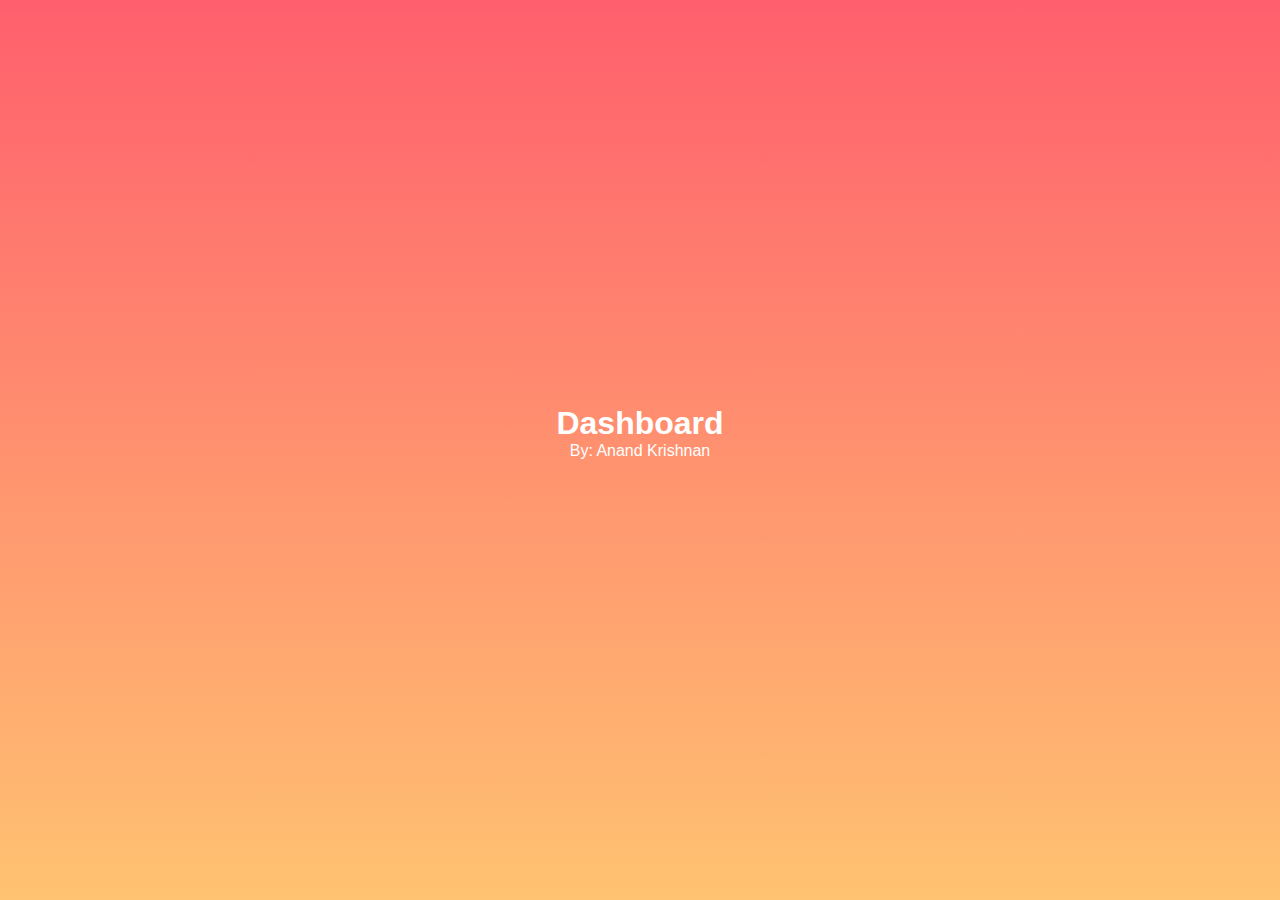
<file: index.html>
<html lang="en">
    <head>
        <meta name="google-signin-scope" content="profile email">
        <meta name="google-signin-client_id" content="400239220637-7qpgk47cl8f04qraee94gdkntml1nmv9.apps.googleusercontent.com">
        <script src="https://apis.google.com/js/platform.js" async defer></script>
        <link rel="shortcut icon" href="#">

        <meta charset="UTF-8" />
        <meta name="viewport" content = "width=device-width, initial-scale=1.0" />
        <meta http-equiv="X-UA-Compatible" content="ie=edge" />
        <title>Dashboard</title>
    </head>
    <link id="pagestyle" rel="stylesheet" type="text/css" href="login.css">

    <body>  
        <h1>Dashboard</h1>
        <p>By: Anand Krishnan</p>
        <br>
        <br>

        <div class="g-signin2" data-onsuccess="onSignIn" data-theme="dark"></div>
        <script>
            function onSignIn(googleUser) {
              // Useful data for your client-side scripts:
              var profile = googleUser.getBasicProfile();
              console.log("ID: " + profile.getId()); // Don't send this directly to your server!
              console.log('Full Name: ' + profile.getName());
              console.log('Given Name: ' + profile.getGivenName());
              console.log('Family Name: ' + profile.getFamilyName());
              console.log("Image URL: " + profile.getImageUrl());
              console.log("Email: " + profile.getEmail());
      
              // The ID token you need to pass to your backend:
              var id_token = googleUser.getAuthResponse().id_token;
              console.log("ID Token: " + id_token);
              window.location.href = "./main.html";
            }
          </script>

    </body>
 
</html>
</file>
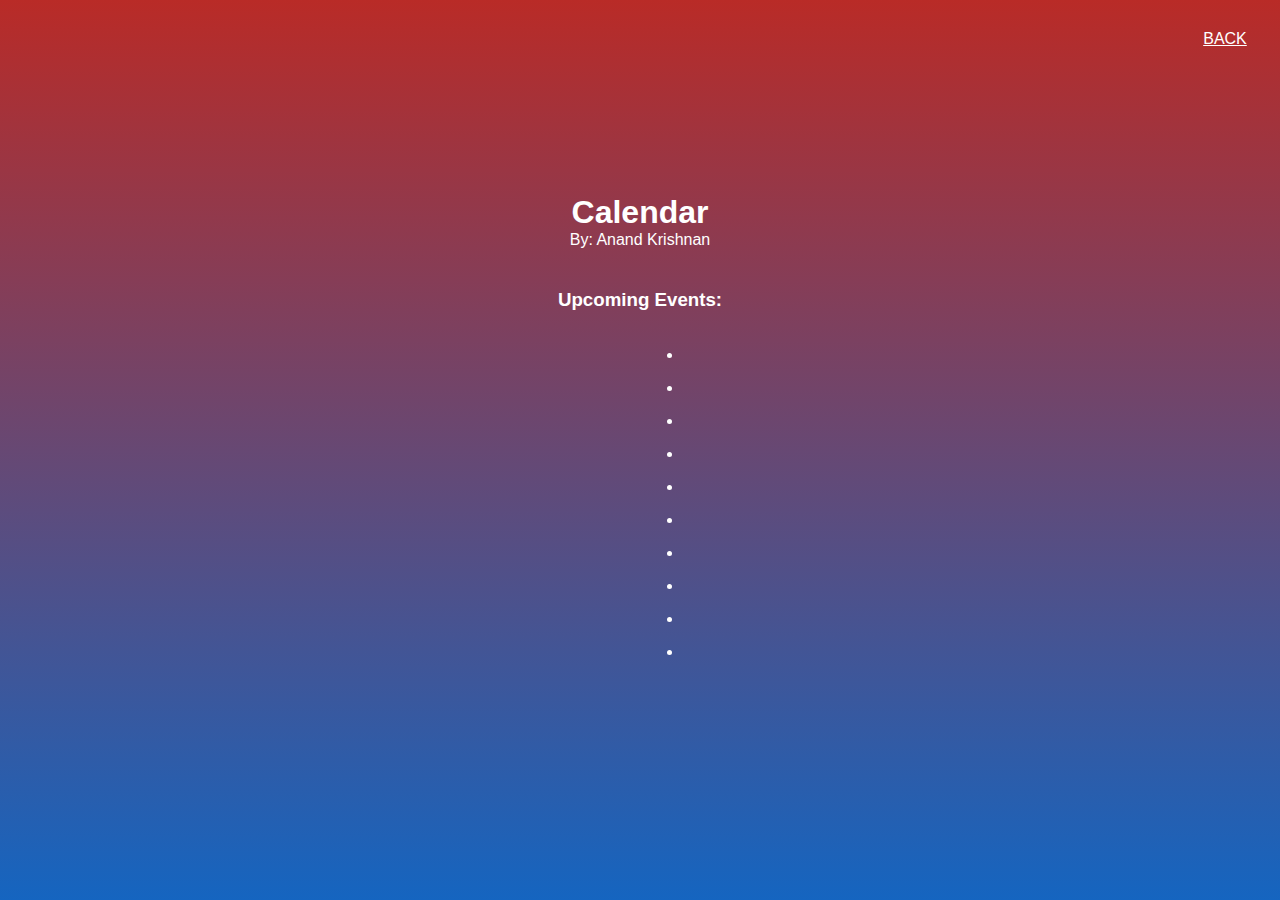
<file: calendar.html>
<!DOCTYPE html>
<html>
    <head>
        <meta charset="utf-8" />
        <meta name="viewport" content = "width=device-width, initial-scale=1.0"/>
        <link rel="shortcut icon" href="#">

        <link rel = "stylesheet" href ="./style.css" />
        <meta http-equiv="X-UA-Compatible" content="ie=edge" />
        <title>Calendar</title>

        <style>
          .calendarTitle {
            padding: 20px;
            margin-top: 20px;
          }

          #event {
            margin: 15px;
            margin-left: 100px;
          }

          .listOfEvents {
            margin-bottom: 30px;
          }
          
        </style>
    </head>

    <body>  
        <div class="back">
          <div class="back_button"><a class="back_e" href="main.html">Back</a></div>
        </div>
    
        <h1>Calendar</h1>
        <p>By: Anand Krishnan</p>

        <!--Add buttons to initiate auth sequence and sign out-->
        <button id="authorize_button" style="display: none;">Authorize</button>

        <div class="calendarTitle">
          <h3>Upcoming Events: </h3>
        </div>

        <div class="listOfEvents">
          <ul>
            <li id = event class = "event1"></li>
            <li id = event class = "event2"></li>
            <li id = event class = "event3"></li>
            <li id = event class = "event4"></li>
            <li id = event class = "event5"></li>
            <li id = event class = "event6"></li>
            <li id = event class = "event7"></li>
            <li id = event class = "event8"></li>
            <li id = event class = "event9"></li>
            <li id = event class = "event10"></li>
          </ul>
        </div>

        <button id="signout_button" style="display: none;">Sign Out</button>
    
        <pre id="content" style="white-space: pre-wrap;"></pre>

    
        <script type="text/javascript">
          // Client ID and API key from the Developer Console
          var CLIENT_ID = "400239220637-7qpgk47cl8f04qraee94gdkntml1nmv9.apps.googleusercontent.com";
          var API_KEY = 'AIzaSyD73aKhfLGb0tsq9qffeX972gLT_LICrok';
    
          // Array of API discovery doc URLs for APIs used by the quickstart
          var DISCOVERY_DOCS = ["https://www.googleapis.com/discovery/v1/apis/calendar/v3/rest"];
    
          // Authorization scopes required by the API; multiple scopes can be
          // included, separated by spaces.
          var SCOPES = "https://www.googleapis.com/auth/calendar.readonly";
    
          var authorizeButton = document.getElementById('authorize_button');
          var signoutButton = document.getElementById('signout_button');

          //DOM elements:
          let eventsContent = document.querySelector(".events");

          /**
           *  On load, called to load the auth2 library and API client library.
           */
          function handleClientLoad() {
            gapi.load('client:auth2', initClient);
          }
    
          /**
           *  Initializes the API client library and sets up sign-in state
           *  listeners.
           */
          function initClient() {
            gapi.client.init({
              apiKey: API_KEY,
              clientId: CLIENT_ID,
              discoveryDocs: DISCOVERY_DOCS,
              scope: SCOPES
            }).then(function () {
              // Listen for sign-in state changes.
              gapi.auth2.getAuthInstance().isSignedIn.listen(updateSigninStatus);
    
              // Handle the initial sign-in state.
              updateSigninStatus(gapi.auth2.getAuthInstance().isSignedIn.get());
              authorizeButton.onclick = handleAuthClick;
              signoutButton.onclick = handleSignoutClick;
            }, function(error) {
              appendPre(JSON.stringify(error, null, 2));
            });
          }
    
          /**
           *  Called when the signed in status changes, to update the UI
           *  appropriately. After a sign-in, the API is called.
           */
          function updateSigninStatus(isSignedIn) {
            if (isSignedIn) {
              authorizeButton.style.display = 'none';
              signoutButton.style.display = 'block';
              listUpcomingEvents();
            } else {
              authorizeButton.style.display = 'block';
              signoutButton.style.display = 'none';
            }
          }
    
          /**
           *  Sign in the user upon button click.
           */
          function handleAuthClick(event) {
            gapi.auth2.getAuthInstance().signIn();
          }
    
          /**
           *  Sign out the user upon button click.
           */
          function handleSignoutClick(event) {
            gapi.auth2.getAuthInstance().signOut();
          }
    
          /**
           * Append a pre element to the body containing the given message
           * as its text node. Used to display the results of the API call.
           *
           * @param {string} message Text to be placed in pre element.
           */
          function appendPre(message) {
            var pre = document.getElementById('content');
            var textContent = document.createTextNode(message + '\n');
            pre.appendChild(textContent);
          }
    
          /**
           * Print the summary and start datetime/date of the next ten events in
           * the authorized user's calendar. If no events are found an
           * appropriate message is printed.
           */
          function listUpcomingEvents() {
            gapi.client.calendar.events.list({
              'calendarId': 'primary',
              'timeMin': (new Date()).toISOString(),
              'showDeleted': false,
              'singleEvents': true,
              'maxResults': 10,
              'orderBy': 'startTime'
            }).then(function(response) {
              var events = response.result.items;

              let content = "";
    
              if (events.length > 0) {
                for (i = 0; i < events.length; i++) {
                  var event = events[i];
                  var when = event.start.dateTime;
                  if (!when) {
                    when = event.start.date;
                  }
                  //appendPre(event.summary + ' (' + when + ')');
                  document.querySelector('.event'+ (i + 1)).textContent = event.summary + ' (' + when + ')';
                  //content += event.summary + ' (' + when + ')\n';
                }
              } else {
                //appendPre('No upcoming events found.');
                document.querySelector('.event1') = 'No upcoming events found on calendar';
              }
            });
          }
    
        </script>
    
        <script async defer src="https://apis.google.com/js/api.js"
          onload="this.onload=function(){};handleClientLoad()"
          onreadystatechange="if (this.readyState === 'complete') this.onload()">
        </script>
    </body>
 
</html>
</file>
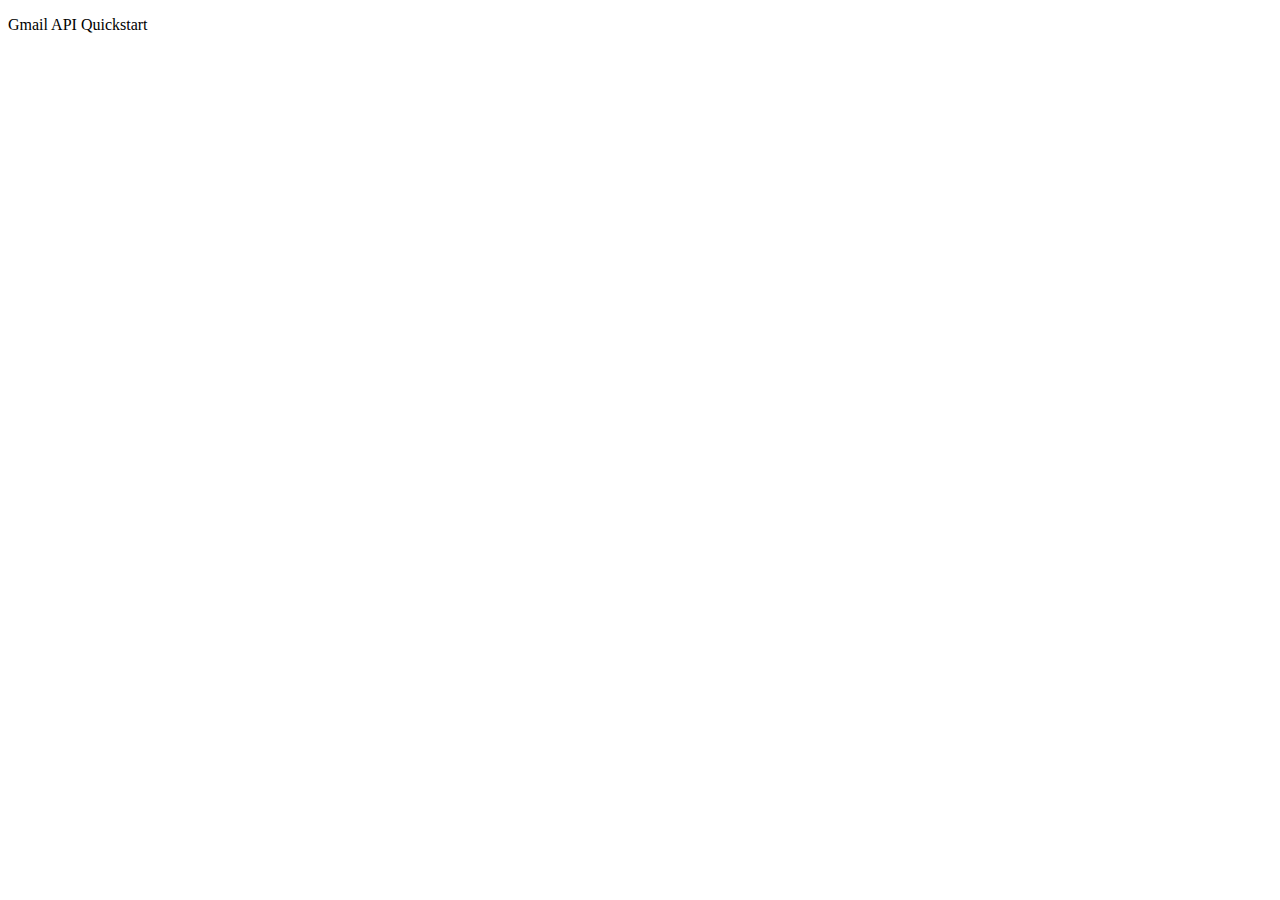
<file: email.html>
<!DOCTYPE html>
<html>
  <head>
    <title>Gmail API Quickstart</title>
    <meta charset="utf-8" />
    <link rel="shortcut icon" href="#">

  </head>
  <body>
    <p>Gmail API Quickstart</p>

    <!--Add buttons to initiate auth sequence and sign out-->
    <button id="authorize_button" style="display: none;">Authorize</button>
    <button id="signout_button" style="display: none;">Sign Out</button>

    <pre id="content" style="white-space: pre-wrap;"></pre>

    <script type="text/javascript">
      // Client ID and API key from the Developer Console
      var CLIENT_ID = '400239220637-7qpgk47cl8f04qraee94gdkntml1nmv9.apps.googleusercontent.com';
      var API_KEY = 'AIzaSyB2kKCGLkiY3zOsJ15URgV1pFkNwSY6VIU';

      // Array of API discovery doc URLs for APIs used by the quickstart
      var DISCOVERY_DOCS = ["https://www.googleapis.com/discovery/v1/apis/gmail/v1/rest"];

      // Authorization scopes required by the API; multiple scopes can be
      // included, separated by spaces.
      var SCOPES = 'https://www.googleapis.com/auth/gmail.readonly';

      var authorizeButton = document.getElementById('authorize_button');
      var signoutButton = document.getElementById('signout_button');

      /**
       *  On load, called to load the auth2 library and API client library.
       */
      function handleClientLoad() {
        gapi.load('client:auth2', initClient);
      }

      /**
       *  Initializes the API client library and sets up sign-in state
       *  listeners.
       */
      function initClient() {
        gapi.client.init({
          apiKey: API_KEY,
          clientId: CLIENT_ID,
          discoveryDocs: DISCOVERY_DOCS,
          scope: SCOPES
        }).then(function () {
          // Listen for sign-in state changes.
          gapi.auth2.getAuthInstance().isSignedIn.listen(updateSigninStatus);

          // Handle the initial sign-in state.
          updateSigninStatus(gapi.auth2.getAuthInstance().isSignedIn.get());
          authorizeButton.onclick = handleAuthClick;
          signoutButton.onclick = handleSignoutClick;
        }, function(error) {
          appendPre(JSON.stringify(error, null, 2));
        });
      }

      /**
       *  Called when the signed in status changes, to update the UI
       *  appropriately. After a sign-in, the API is called.
       */
      function updateSigninStatus(isSignedIn) {
        if (isSignedIn) {
          authorizeButton.style.display = 'none';
          signoutButton.style.display = 'block';
          listLabels();
        } else {
          authorizeButton.style.display = 'block';
          signoutButton.style.display = 'none';
        }
      }

      /**
       *  Sign in the user upon button click.
       */
      function handleAuthClick(event) {
        gapi.auth2.getAuthInstance().signIn();
      }

      /**
       *  Sign out the user upon button click.
       */
      function handleSignoutClick(event) {
        gapi.auth2.getAuthInstance().signOut();
      }

      /**
       * Append a pre element to the body containing the given message
       * as its text node. Used to display the results of the API call.
       *
       * @param {string} message Text to be placed in pre element.
       */
      function appendPre(message) {
        var pre = document.getElementById('content');
        var textContent = document.createTextNode(message + '\n');
        pre.appendChild(textContent);
      }

      /**
       * Print all Labels in the authorized user's inbox. If no labels
       * are found an appropriate message is printed.
       */
      function listLabels() {
        gapi.client.gmail.users.labels.list({
          'userId': 'me'
        }).then(function(response) {
          var labels = response.result.labels;
          appendPre('Labels:');

          if (labels && labels.length > 0) {
            for (i = 0; i < labels.length; i++) {
              var label = labels[i];
              appendPre(label.name)
            }
          } else {
            appendPre('No Labels found.');
          }
        });
      }

    </script>

    <script async defer src="https://apis.google.com/js/api.js"
      onload="this.onload=function(){};handleClientLoad()"
      onreadystatechange="if (this.readyState === 'complete') this.onload()">
    </script>
  </body>
</html>
</file>
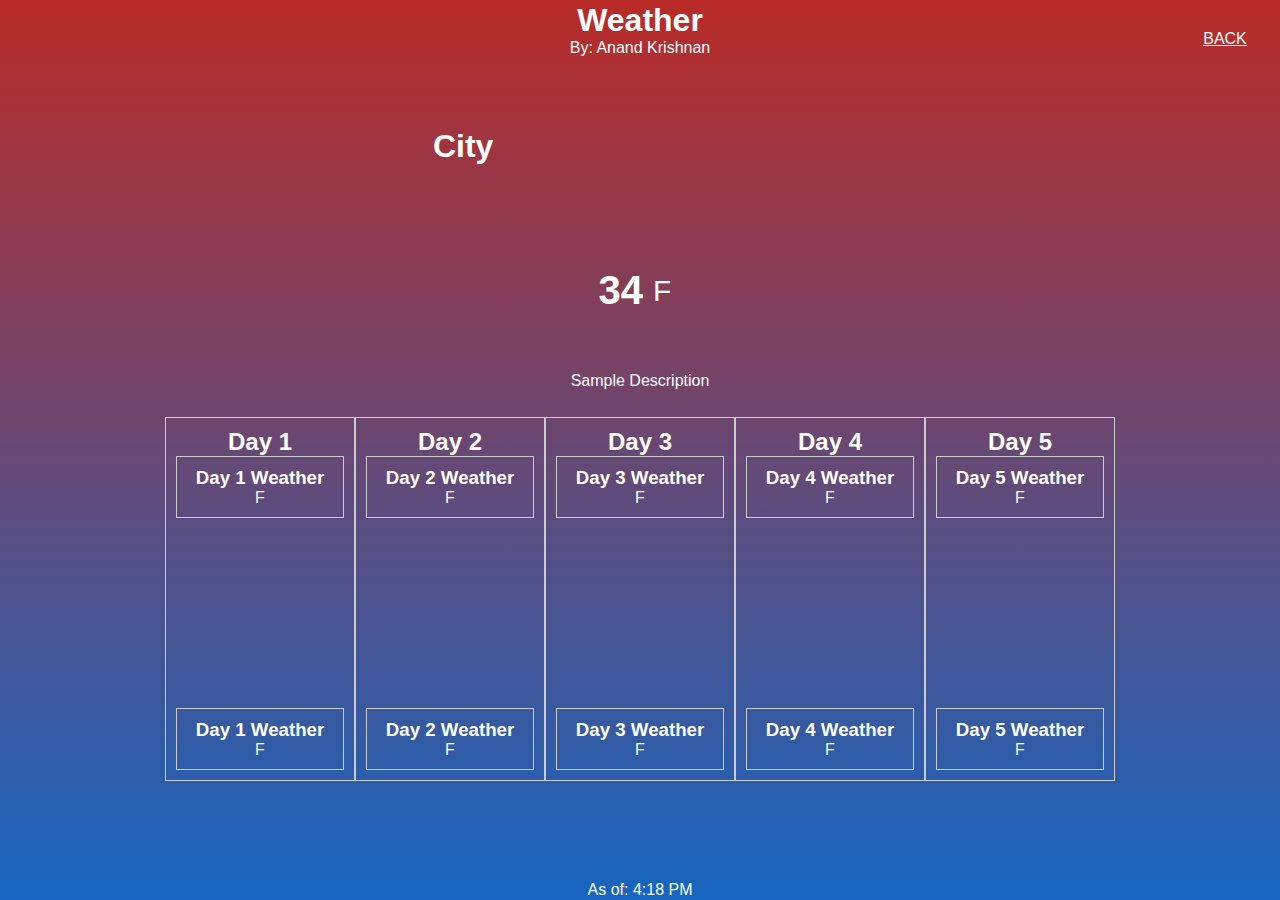
<file: weather.html>
<html>
    <head>
        <link rel="shortcut icon" href="#"> 
        <meta charset="UTF-8" />
        <meta name="viewport" content = "width=device-width, initial-scale=1.0" />
        <meta http-equiv="X-UA-Compatible" content="ie=edge" />
        <meta http-equiv="refresh" content="300"/>
        <link rel = "stylesheet" href ="./style.css" />
        <title>Page Title</title>
    </head>

    <body>  
        <div class="back">
            <div class="back_button"><a class="back_e" href="main.html">Back</a></div>
        </div>


        <h1>Weather</h1>
        <p>By: Anand Krishnan</p>

        <div class="location" height="20">
            <h1 class="location-timezone">City</h1>
            <canvas id="icon" width="128" height="150"></canvas>
        </div>

        <div class="temperature">
            <div class="degree-section">
                <h2 class="temperature-degree">34</h2>
                <span>F</span>
            </div>
            <div class="temperature-description">Sample Description</div>
        </div>
        
        <div class="daily">
            <div class="day1">
                <h2 class="day1Title">Day 1</h3>

                <div class="day1min">
                    <h3 >Day 1 Weather</h3>
                    <span>F</span>
                </div>

                <canvas id="icon1" width="128" height="150"></canvas>

                <div class="day1max">
                    <h3 >Day 1 Weather</h3>
                    <span>F</span>
                </div>
            </div>
            <div class="day2">
                <h2 class="day2Title">Day 2</h3>
                    <div class="day2min">
                        <h3 >Day 2 Weather</h3>
                        <span>F</span>
                    </div>
                <canvas id="icon2" width="128" height="150"></canvas>
                <div class="day2max">
                    <h3 >Day 2 Weather</h3>
                    <span>F</span>
                </div>
            </div>
            <div class="day3">
                <h2 class="day3Title">Day 3</h3>
                    <div class="day3min">
                        <h3 >Day 3 Weather</h3>
                        <span>F</span>
                    </div>
                <canvas id="icon3" width="128" height="150"></canvas>
                <div class="day3max">
                    <h3 >Day 3 Weather</h3>
                    <span>F</span>
                </div>
            </div>
            <div class="day4">
                <h2 class="day4Title">Day 4</h3>
                    <div class="day4min">
                        <h3 >Day 4 Weather</h3>
                        <span>F</span>
                    </div>
                <canvas id="icon4" width="128" height="150"></canvas>
                <div class="day4max">
                    <h3 >Day 4 Weather</h3>
                    <span>F</span>
                </div>
            </div>
            <div class="day5">
                <h2 class="day5Title">Day 5</h3>
                    <div class="day5min">
                        <h3 >Day 5 Weather</h3>
                        <span>F</span>
                    </div>
                <canvas id="icon5" width="128" height="150"></canvas>
                <div class="day5max">
                    <h3 >Day 5 Weather</h3>
                    <span>F</span>
                </div>
            </div>
        </div>

        <div class="time">Time</div>


        <script src="./app.js"></script>
        <script src="./skycons.js"></script>
    </body>
 
</html>

<style>
    .daily {
        display: flex;
    }
    .daily div {
        border: 1px #ccc solid;
        padding: 10px;
    }
</style>
</file>
<file: login.css>
*{
    margin: 0;
    padding: 0;
    box-sizing: norder-box;
}

body {
    height: 100vh;
    display: flex;
    justify-content: center;
    flex-direction: column;
    align-items: center;
    background: linear-gradient(#FF5F6D, #FFC371);
    font-family: sans-serif;
    color: white;
}

.example_e {
    border: none;
    color: #ffffff;
    padding: 20px;
    text-transform: uppercase;
    border-radius: 6px;
    display: inline-block;
    transition: all 0.3s ease 0s;
}

.example_e:hover {
    color: #404040 !important;
    letter-spacing: 3px;
    background: none;
    transition: all 0.3s ease 0s;
    }
</file>
<file: style.css>
*{
    margin: 0;
    padding: 0;
    box-sizing: norder-box;
}

body {
    height: 100vh;
    display: flex;
    justify-content: center;
    flex-direction: column;
    align-items: center;
    background: linear-gradient(#b92b27, #1565C0);
    font-family: sans-serif;
    color: white;
}

.location, .temperature {
    height: 20vh;
    width: 50%;
    display: flex;
    justify-content: space-around;
    align-items: center;
}

.temperature {
    flex-direction: column;
}

.degree-section {
    display: flex;
    align-items: center;
    cursor: pointer
}

.degree-section span {
    margin: 10px;
    font-size: 30px;
}

.degree-section h2 {
    font-size: 40px;
}


.example_e {
    border: none;
    color: #ffffff;
    padding: 20px;
    text-transform: uppercase;
    border-radius: 6px;
    display: inline-block;
    transition: all 0.3s ease 0s;
}

.example_e:hover {
    color: #404040 !important;
    letter-spacing: 3px;
    background: none;
    transition: all 0.3s ease 0s;
    }


.back_e {
    border: none;
    color: white;
    padding: 20px;
    text-transform: uppercase;
    border-radius: 6px;
    display: block;
    text-align: center;
    position: absolute;
    width: 50px;
    height: 20px;
    top: 10px;
    right: 10px;
    transition: all 0.3s ease 0s;
}

.back_e:hover {
    color: blue !important;
    letter-spacing: 3px;
    background: none;
    transition: all 0.3s ease 0s;
}

.day1, .day2, .day3, .day4, .day5 {
    text-align: center;
}

#icon1, #icon2, #icon3, #icon4, #icon5 {
    margin: 20px;
}

.time {
    margin-top: 100px;
}
</file>
